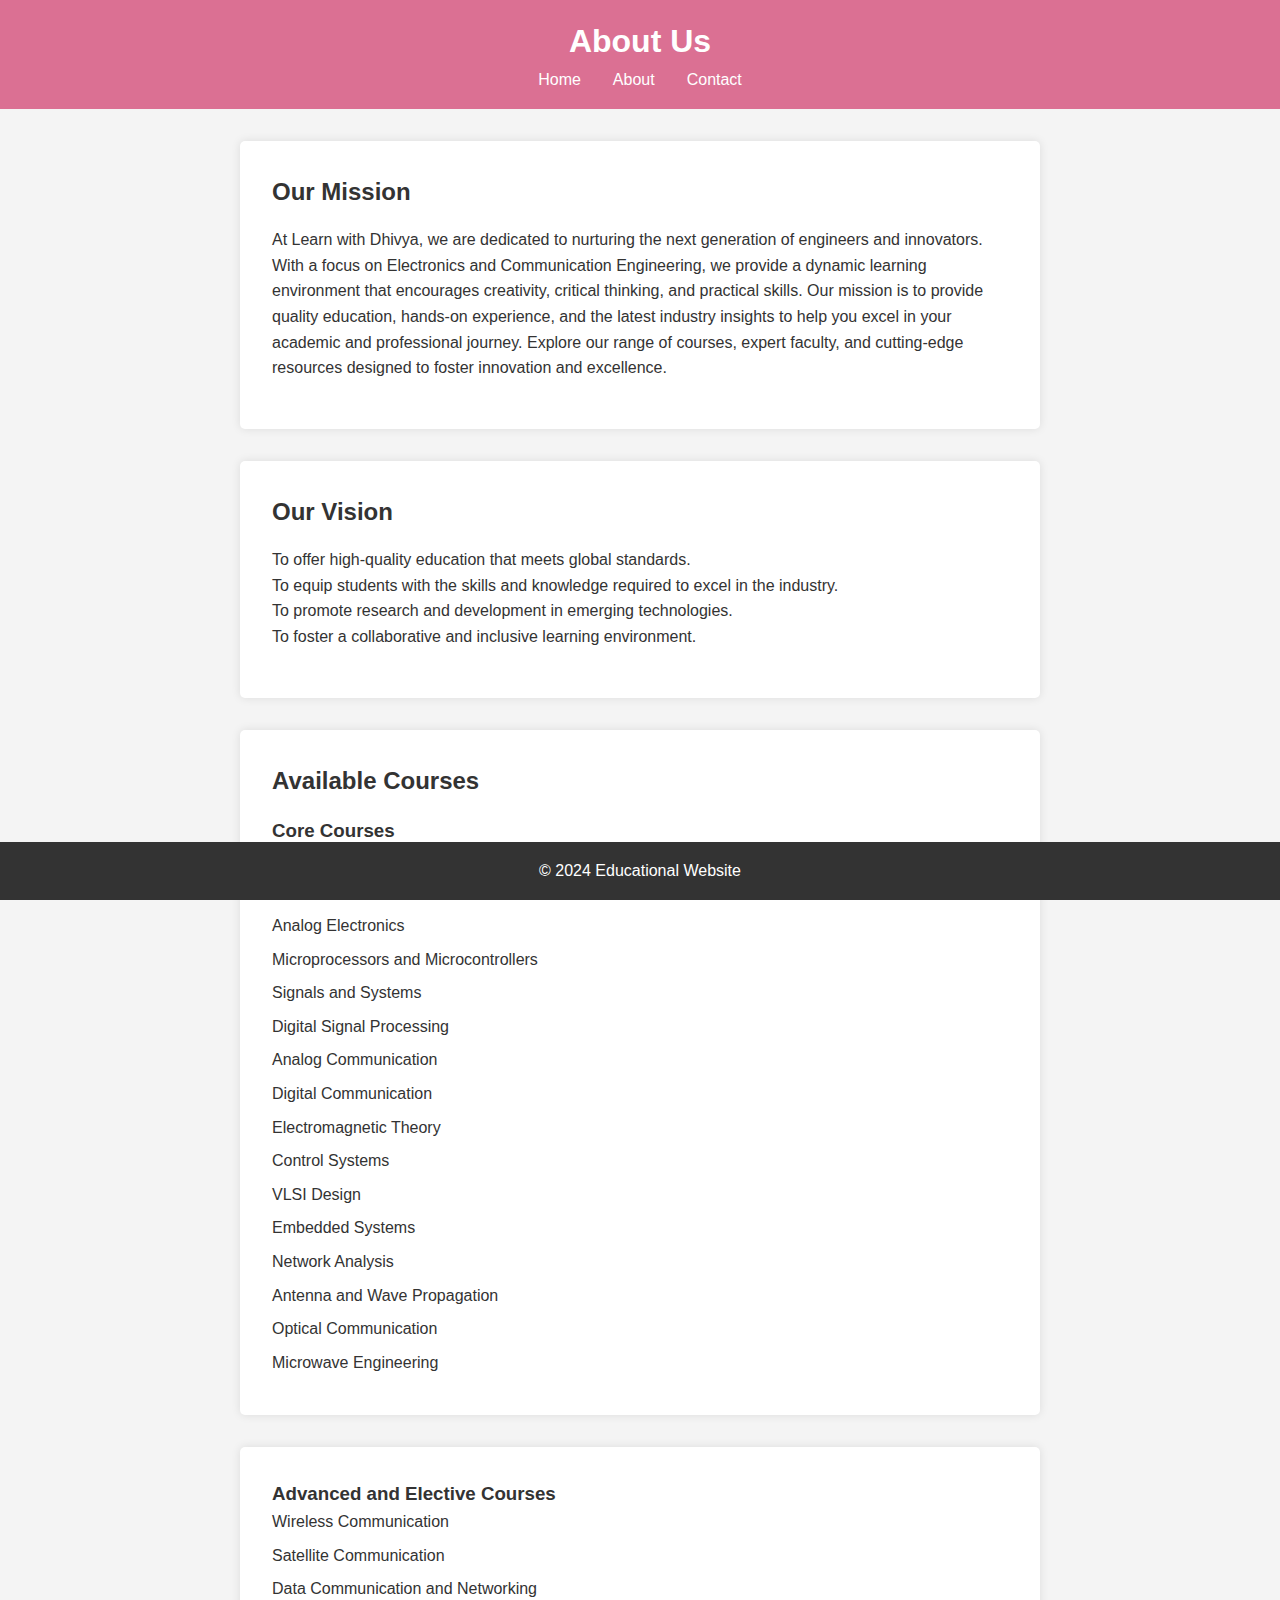
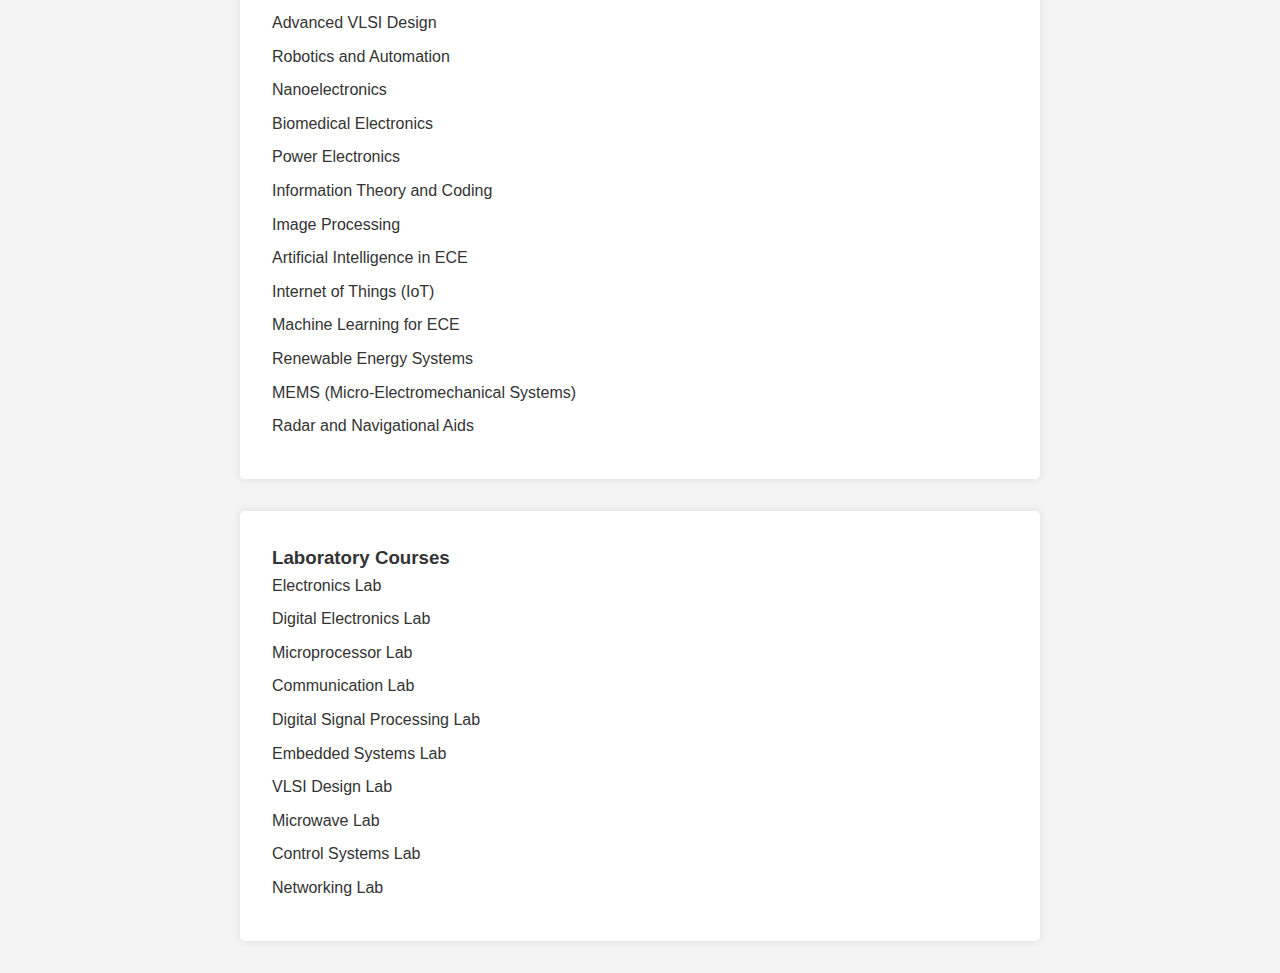
<file: about.html>
<!DOCTYPE html>
<html lang="en">
<head>
    <meta charset="UTF-8">
    <meta name="viewport" content="width=device-width, initial-scale=1.0">
    <title>About Us</title>
    <link rel="stylesheet" href="styles.css">
    <style>
        /* Basic Reset */
        * {
            margin: 0;
            padding: 0;
            box-sizing: border-box;
        }

        body {
            font-family: Arial, sans-serif;
            line-height: 1.6;
            background-color: #f4f4f4;
            color: #333;
        }

        header {
            background:palevioletred;
            color: #fff;
            padding: 1rem 0;
            text-align: center;
        }

        nav ul {
            list-style: none;
            display: flex;
            justify-content: center;
            padding: 0;
        }

        nav ul li {
            margin: 0 1rem;
        }

        nav ul li a {
            color: #fff;
            text-decoration: none;
            transition: color 0.3s;
        }

        nav ul li a:hover {
            color: #ddd;
        }

        .about-content, .avail-courses {
            padding: 2rem;
            background: #fff;
            margin: 2rem auto;
            max-width: 800px;
            border-radius: 5px;
            box-shadow: 0 0 10px rgba(0, 0, 0, 0.1);
        }

        .about-content h2, .avail-courses h2 {
            color: #333;
            margin-bottom: 1rem;
        }

        .about-content p, .avail-courses p {
            margin-bottom: 1rem;
        }

        .avail-courses ul {
            list-style: none;
            padding: 0;
        }

        .avail-courses li {
            margin-bottom: 0.5rem;
        }

        footer {
            background: #333;
            color: #fff;
            text-align: center;
            padding: 1rem 0;
        }

        /* Responsive Styles */
        @media (max-width: 768px) {
            nav ul {
                flex-direction: column;
            }

            .about-content, .avail-courses {
                padding: 1rem;
                margin: 1rem;
            }
        }
    </style>
</head>
<body>
    <header>
        <h1>About Us</h1>
        <nav>
            <ul>
                <li><a href="index.html">Home</a></li>
                <li><a href="about.html">About</a></li>
                <li><a href="contact.html">Contact</a></li>
            </ul>
        </nav>
    </header>
    
    <main>
        <section class="about-content">
            <h2>Our Mission</h2>
            <p>At Learn with Dhivya, we are dedicated to nurturing the next generation of engineers and innovators. With a focus on Electronics and Communication Engineering, we provide a dynamic learning environment that encourages creativity, critical thinking, and practical skills. Our mission is to provide quality education, hands-on experience, and the latest industry insights to help you excel in your academic and professional journey. Explore our range of courses, expert faculty, and cutting-edge resources designed to foster innovation and excellence.</p>
        </section>
        <section class="about-content">
            <h2>Our Vision</h2>
            <p>To offer high-quality education that meets global standards.<br>
               To equip students with the skills and knowledge required to excel in the industry.<br>
               To promote research and development in emerging technologies.<br>
               To foster a collaborative and inclusive learning environment.</p>
        </section>
        <section class="avail-courses">
            <h2>Available Courses</h2>
            <h3>Core Courses</h3>
            <ul>
                <li>Basic Electronics</li>
                <li>Digital Electronics</li>
                <li>Analog Electronics</li>
                <li>Microprocessors and Microcontrollers</li>
                <li>Signals and Systems</li>
                <li>Digital Signal Processing</li>
                <li>Analog Communication</li>
                <li>Digital Communication</li>
                <li>Electromagnetic Theory</li>
                <li>Control Systems</li>
                <li>VLSI Design</li>
                <li>Embedded Systems</li>
                <li>Network Analysis</li>
                <li>Antenna and Wave Propagation</li>
                <li>Optical Communication</li>
                <li>Microwave Engineering</li>
            </ul>
        </section>
        <section class="avail-courses">
            <h3>Advanced and Elective Courses</h3>
            <ul>
                <li>Wireless Communication</li>
                <li>Satellite Communication</li>
                <li>Data Communication and Networking</li>
                <li>Advanced VLSI Design</li>
                <li>Robotics and Automation</li>
                <li>Nanoelectronics</li>
                <li>Biomedical Electronics</li>
                <li>Power Electronics</li>
                <li>Information Theory and Coding</li>
                <li>Image Processing</li>
                <li>Artificial Intelligence in ECE</li>
                <li>Internet of Things (IoT)</li>
                <li>Machine Learning for ECE</li>
                <li>Renewable Energy Systems</li>
                <li>MEMS (Micro-Electromechanical Systems)</li>
                <li>Radar and Navigational Aids</li>
            </ul>
        </section>
        <section class="avail-courses">
            <h3>Laboratory Courses</h3>
            <ul>
                <li>Electronics Lab</li>
                <li>Digital Electronics Lab</li>
                <li>Microprocessor Lab</li>
                <li>Communication Lab</li>
                <li>Digital Signal Processing Lab</li>
                <li>Embedded Systems Lab</li>
                <li>VLSI Design Lab</li>
                <li>Microwave Lab</li>
                <li>Control Systems Lab</li>
                <li>Networking Lab</li>
            </ul>
        </section>
    </main>

    <footer>
        <p>&copy; 2024 Educational Website</p>
    </footer>
</body>
</html>
</file>
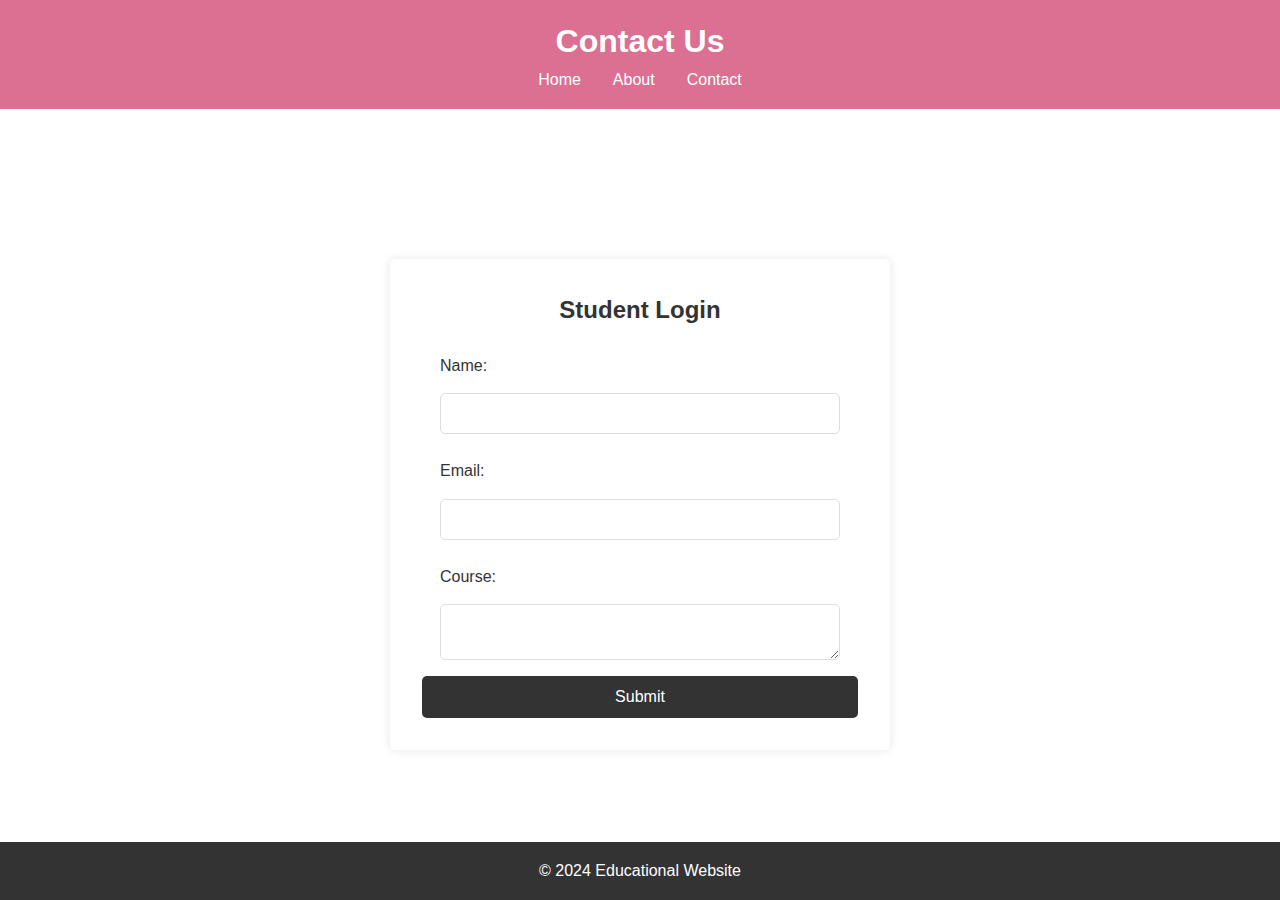
<file: contact.html>
<!DOCTYPE html>
<html lang="en">
<head>
    <meta charset="UTF-8">
    <meta name="viewport" content="width=device-width, initial-scale=1.0">
    <title>Contact Us</title>
    <link rel="stylesheet" href="styles.css">
    <style>
        /* Basic Reset */
        * {
            margin: 0;
            padding: 0;
            box-sizing: border-box;
        }

        body {
            font-family: Arial, sans-serif;
            line-height: 1.6;
            background-color: #fff;
            display: flex;
            flex-direction: column;
            min-height: 100vh;
        }

        header {
            background: palevioletred;
            color: #fff;
            padding: 1rem 0;
            text-align: center;
        }

        nav ul {
            list-style: none;
            display: flex;
            justify-content: center;
        }

        nav ul li {
            margin: 0 1rem;
        }

        nav ul li a {
            color: #fff;
            text-decoration: none;
        }

        main {
            flex: 1;
            padding: 2rem;
            display: flex;
            justify-content: center;
            align-items: center;
        }

        .contact-form {
            background: #fff;
            padding: 2rem;
            border-radius: 5px;
            box-shadow: 0 0 10px rgba(0, 0, 0, 0.1);
            max-width: 500px;
            width: 100%;
        }

        .contact-form h2 {
            margin-bottom: 1rem;
            text-align: center;
            color: #333;
        }

        .contact-form label {
            display: block;
            margin-bottom: 0.5rem;
            color: #333;
        }

        .contact-form input, 
        .contact-form textarea {
            width: 100%;
            padding: 0.75rem;
            margin-bottom: 1rem;
            border: 1px solid #ddd;
            border-radius: 5px;
        }

        .contact-form button {
            width: 100%;
            padding: 0.75rem;
            background: #333;
            color: #fff;
            border: none;
            border-radius: 5px;
            cursor: pointer;
            font-size: 1rem;
        }

        .contact-form button:hover {
            background: #555;
        }

        footer {
            background: #333;
            color: #fff;
            text-align: center;
            padding: 1rem 0;
        }

        /* Responsive Styles */
        @media (max-width: 768px) {
            nav ul {
                flex-direction: column;
            }

            .contact-form {
                padding: 1rem;
            }

            .contact-form input, 
            .contact-form textarea {
                padding: 0.5rem;
            }

            .contact-form button {
                padding: 0.5rem;
            }
        }
    </style>
</head>
<body>
    <header>
        <h1>Contact Us</h1>
        <nav>
            <ul>
                <li><a href="index.html">Home</a></li>
                <li><a href="about.html">About</a></li>
                <li><a href="contact.html">Contact</a></li>
            </ul>
        </nav>
    </header>
    
    <main>
        <section class="contact-form">
            <h2>Student Login</h2>
            <form id="contactForm">
                <label for="name">Name:</label>
                <input type="text" id="name" name="name" required>

                <label for="email">Email:</label>
                <input type="email" id="email" name="email" required>

                <label for="message">Course:</label>
                <textarea id="message" name="message" required></textarea>

                <button type="submit">Submit</button>
            </form>
        </section>
    </main>

    <footer>
        <p>&copy; 2024 Educational Website</p>
    </footer>

    <script src="scripts.js"></script>
</body>
</html>
</file>
<file: styles.css>
/* Basic Reset */
* {
    margin: 0;
    padding: 0;
    box-sizing: border-box;
}

body {
    font-family: Arial, sans-serif;
    margin: 0;
    padding: 0;
    box-sizing: border-box;
    background-color: #f0f0f0;
}

header {
    background-color: palevioletred;
    color: #fff;
    padding: 1em 0;
    text-align: center;
}

header nav ul {
    list-style: none;
    padding: 0;
}

header nav ul li {
    display: inline;
    margin: 0 1em;
}

header nav ul li a {
    color: #fff;
    text-decoration: none;
    transition: color 0.3s;
}

header nav ul li a:hover {
    color: #ddd;
}

.hero {
    background-color: #f4f4f4;
    padding: 2em 0;
    text-align: center;
}

.courses {
    padding: 2em;
    background-color: #fff;
}

.course-list {
    display: flex;
    flex-wrap: wrap;
    justify-content: space-around;
}

.course {
    background-color: #e7e7e7;
    padding: 1em;
    width: 30%;
    text-align: center;
    margin-bottom: 1em;
    border-radius: 10px;
    box-shadow: 0 0 10px rgba(0, 0, 0, 0.1);
    transition: transform 0.3s;
}

.course:hover {
    transform: scale(1.05);
}

.teachers {
    padding: 2em 0;
    background-color: #fff;
}

.teachers-list {
    display: flex;
    flex-wrap: wrap;
    justify-content: space-around;
}

.teacher {
    background-color: #e7e7e7;
    padding: 1em;
    width: 30%;
    text-align: center;
    margin-bottom: 1em;
    border-radius: 10px;
    box-shadow: 0 0 10px rgba(0, 0, 0, 0.1);
    transition: transform 0.3s;
}

.teacher:hover {
    transform: scale(1.05);
}

footer {
    background-color: #333;
    color: #fff;
    text-align: center;
    padding: 1em 0;
    position: fixed;
    width: 100%;
    bottom: 0;
}

.about-content, .contact-form {
    padding: 2em;
    background-color: bisque;
    margin: 1em 0;
    border-radius: 10px;
    box-shadow: 0 0 10px rgba(0, 0, 0, 0.1);
}

.contact-form form {
    display: flex;
    flex-direction: column;
    align-items: center;
}

.contact-form label, .contact-form input, .contact-form textarea {
    margin: 0.5em 0;
    width: 100%;
    max-width: 400px;
}

.contact-form input, .contact-form textarea {
    padding: 0.75em;
    border: 1px solid #ddd;
    border-radius: 5px;
    transition: border-color 0.3s;
}

.contact-form input:focus, .contact-form textarea:focus {
    border-color: palevioletred;
    outline: none;
}

.contact-form button {
    padding: 0.75em 1.5em;
    background-color: palevioletred;
    color: #fff;
    border: none;
    border-radius: 5px;
    cursor: pointer;
    transition: background-color 0.3s;
}

.contact-form button:hover {
    background-color: #d1627d;
}

.avail-courses {
    padding: 2em;
    background-color: bisque;
    margin: 1em 0;
    border-radius: 10px;
    box-shadow: 0 0 10px rgba(0, 0, 0, 0.1);
}

/* Responsive Styles */
@media (max-width: 768px) {
    header nav ul {
        display: flex;
        flex-direction: column;
    }

    header nav ul li {
        margin: 0.5em 0;
    }

    .course-list, .teachers-list {
        flex-direction: column;
        align-items: center;
    }

    .course, .teacher {
        width: 80%;
        margin-bottom: 1em;
    }

    .contact-form label, .contact-form input, .contact-form textarea {
        width: 90%;
    }
}
</file>
